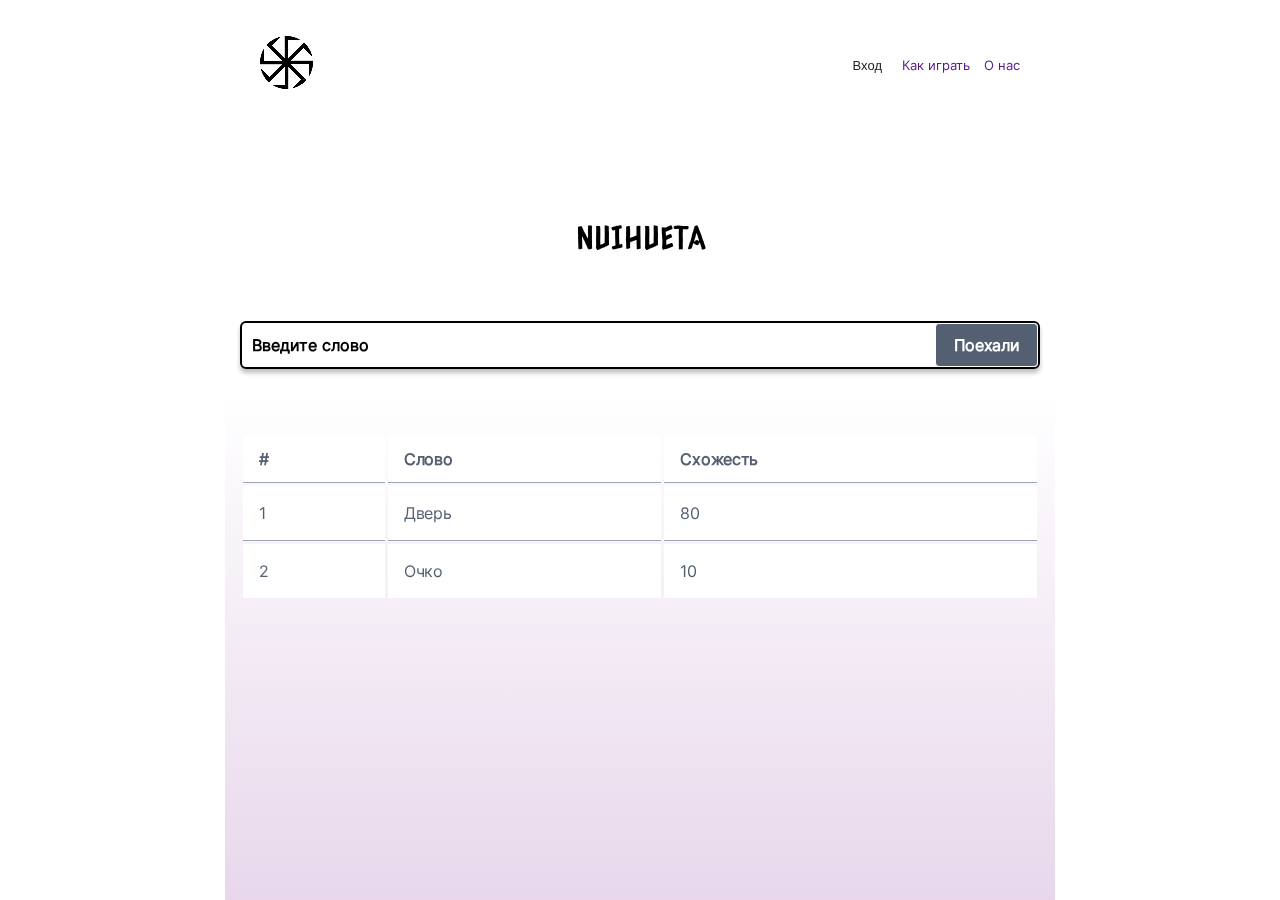
<file: res/web_content/index.html>
<!DOCTYPE html>
<html>

<head>
    <meta charset="utf-8">
    <meta name="viewport" content="width=device-width initial-scale=1.0">
    <title>Славянский гейминг</title>
    <link href="static/reset.css" rel="stylesheet" type="text/css">
    <link href="static/style.css" rel="stylesheet" type="text/css">
    <script src="https://ajax.googleapis.com/ajax/libs/jquery/3.7.1/jquery.min.js"></script>
    <script>
        var offsetX;
        var offsetY;
        onload = (event) => {
            var canvas = document.getElementById('myCanvas');
            var ctx = canvas.getContext('2d');
            var canvasOffset = $("#myCanvas").offset();
            offsetX = canvasOffset.left;
            offsetY = canvasOffset.top;
            var isDown = false;
            var cx = canvas.width / 2;
            var cy = canvas.height / 2;
            var w;
            var h;
            var r = 0;
            var dr = 0;
            var img = new Image();
            var dx;
            var dy;
            img.src = 'static/img/colovrat.png';
            img.onload = function () {
                w = img.width;
                h = img.height;
                draw()
            }

            function draw() {
                ctx.clearRect(0, 0, canvas.width, canvas.height);
                drawRotationHandle();
                drawRect();
            }

            function drawRect() {
                ctx.save();
                ctx.translate(cx, cy);
                ctx.rotate(r);
                ctx.drawImage(img, 0, 0, img.width, img.height, -w / 2, -h / 2, w, h);
                ctx.restore();
            }

            function drawRotationHandle() {
                ctx.save();
                ctx.translate(cx, cy);
                ctx.rotate(r);
                ctx.restore();
            }

            function handleMouseDown(e) {
                mouseX = parseInt(e.clientX - offsetX);
                mouseY = parseInt(e.clientY - offsetY);
                drawRotationHandle();
                isDown = true;
            }

            function rotationInertia() {
                if (isDown == false && Math.abs(dr) > 0.001) {
                    r += dr * 10;
                    dr -= (dr > 0 ? 0.001 : -0.001);
                    draw();
                    setTimeout(rotationInertia, 30);
                }
            }

            function handleMouseUp(e) {
                isDown = false;
                rotationInertia();
            }

            function handleMouseOut(e) {
                isDown = false;
                rotationInertia();
            }

            function handleMouseMove(e) {
                if (!isDown) { return; }
                mouseX = parseInt(e.clientX - offsetX);
                mouseY = parseInt(e.clientY - offsetY);
                dx = mouseX - cx;
                dy = mouseY - cy;
                newr = Math.atan2(dy, dx);
                dr = newr - r;
                r = newr;
                draw();
                setTimeout(() => {
                    if (isDown) {
                        dr = 0
                    }
                }, 100)
            }

            $("#myCanvas").mousedown(function (e) { handleMouseDown(e); });
            $("#myCanvas").mousemove(function (e) { handleMouseMove(e); });
            $("#myCanvas").mouseup(function (e) { handleMouseUp(e); });
            $("#myCanvas").mouseout(function (e) { handleMouseOut(e); });

            $('#authModal').on('mousedown', function (e) {
                if (e.target !== this)
                    return;
                mouseDown = true;
            });

            $('#authModal').on('mouseup', function (e) {
                if(e.target !== this){
                    mouseDown = false;
                    return;
                }
                if(mouseDown){
                    document.getElementById('authModal').style.display = 'none'
                }
                mouseDown = false;
            });


            $('#reg-form').hide();
            $('#reg-btn').on('click', function (e) {
                $('#auth-form').hide();
                $('#reg-form').show();
            });
            $('#auth-btn').on('click', function (e) {
                $('#reg-form').hide();
                $('#auth-form').show();
            });

            $('#reg-confirm-btn').on('click', function(e) {
                var serializedForm = $("#reg-form").serializeArray();
                var data = {};
                $.each(serializedForm, function() {
                    data[this.name] = this.value || '';
                });
                console.log(data);

                $.ajax({
                    type: "POST",
                    url: window.location.href + "auth/register",
                    data: JSON.stringify(data),
                    success: function(){},
                    dataType: "json",
                    contentType : "application/json"
                  });
            });
        };

        onresize = (event) => {
            var canvasOffset = $("#myCanvas").offset();
            offsetX = canvasOffset.left;
            offsetY = canvasOffset.top;
        }


    </script>
</head>

<body>
    <!-- The Modal -->
    <div id="authModal" class="modal">
        <!-- Modal content -->
        <div class="modal-content">
            <span class="close" onclick="document.getElementById('authModal').style.display = 'none'">&times;</span>
            <br>
            <div class="form_auth_block">
                <div class="form_auth_block_content">
                    <div class="toggles">
                        <input type="radio" class="toggle__input" name="auth__reg" id="auth-btn" checked>
                        <label for="auth-btn" class="toggle__label">Авторизация</label>
                        <input type="radio" class="toggle__input" name="auth__reg" id="reg-btn">
                        <label for="reg-btn" class="toggle__label">Регистрация</label>    
                    </div>

                    <!-- <p class="form_auth_block_head_text">Авторизация</p> -->
                    <form class="form_auth_style form_auth_reg" action="auth/database/login" method="post" id="auth-form">
                        <div class="form__container">
                            <div class="auth__input__rect">
                            <input type="email" class="input__field" name="username" placeholder="Введите имейл"
                                required>
                            </div>
                        </div>
                        <div class="form__container">
                            <div class="auth__input__rect">
                                <input type="password" class="input__field" name="password" placeholder="Введите пароль"
                                required>
                            </div>
                        </div>
                        <div class="form__container">
                            <button class="form_auth_button btn" type="submit" name="form_auth_submit">Войти</button>
                        </div>
                    </form>

                    <form class="form_reg_style form_auth_reg" id="reg-form">
                        <div class="form__container">
                            <div class="auth__input__rect">
                            <input type="email" class="input__field" name="email" placeholder="Введите имейл"
                                required>
                            </div>
                        </div>
                        <div class="form__container">
                            <div class="auth__input__rect">
                            <input type="text" class="input__field" name="username" placeholder="Введите имя пользователя"
                                required>
                            </div>
                        </div>
                        <div class="form__container">
                            <div class="auth__input__rect">
                                <input type="password" class="input__field" name="password" placeholder="Введите пароль"
                                required>
                            </div>
                        </div>
                        <div class="form__container">
                            <button class="form_auth_button btn" type="button" name="form_auth_submit" id="reg-confirm-btn">Регистрация</button>
                        </div>
                    </form>
                </div>
            </div>
        </div>
    </div>


    <div class="wrapper">
        <div class="content">
            <header class="header">
                <div class="header__colovrat">
                    <canvas id="myCanvas" width="53" height="53"></canvas>
                </div>
                <nav class="header__nav">
                    <ul class="header__list">
                        <li class="header__item">
                            <button class="header__link"
                                onclick="document.getElementById('authModal').style.display = 'block';">Вход</button>
                        </li>
                        <li class="header__item">
                            <a href="" class="header__link">Как играть</a>
                        </li>
                        <li class="header__item">
                            <a href="" class="header__link">О нас</a>
                        </li>
                    </ul>
                </nav>
            </header>
            <main class="main">
                <div class="naming__wrapper">
                    <a class="naming">NUIHUETA</a>
                </div>
                <div class="input__rect">
                    <label class="input">
                        <input class="input__field" type="text" placeholder=" " />
                        <span class="input__label">Введите слово</span>
                    </label>
                    <button class="btn">Поехали</button>
                </div>

                <table class="words__table">
                    <thead>
                        <tr>
                            <td>#</td>
                            <td>Слово</td>
                            <td>Схожесть</td>
                        </tr>
                    </thead>
                    <tbody>
                        <tr>
                            <td>1</td>
                            <td>Дверь</td>
                            <td>80</td>
                        </tr>
                        <tr>
                            <td>2</td>
                            <td>Очко</td>
                            <td>10</td>
                        </tr>
                    </tbody>
                </table>
            </main>
        </div>
    </div>
</body>

</html>
</file>
<file: res/web_content/static/style.css>
@font-face {
    font-family: 'Inter';
    font-style: normal;
    src: url('fonts/Inter-Regular.ttf');
}

@font-face {
    font-family: "CaesarDressing";
    src: url('fonts/CaesarDressing-Regular.ttf');
}

html {
    display: flex;
    justify-content: center;
}

body {
    font-family: 'Inter';
    font-style: normal;
    font-size: 16px;
    line-height: 1.2;
    font-weight: normal;
    color: black;
    width: 100vw;
}

.wrapper {
    display: flex;
    width: auto;
    justify-content: center;
    align-items: center;
    gap: 10px;
    height: 100vh;
    width: 100%;
}

.content {
    display: flex;
    padding: 0px 15px;
    flex-direction: column;
    align-items: center;
    gap: 0px;
    align-self: stretch;
    background: linear-gradient(180deg, rgba(252, 232, 255, 0.00) 43.75%, #E8D7EB 100%);
    width: min(800px, 100%);
}

.header {
    display: flex;
    height: 85px;
    padding: 32px 20px;
    justify-content: space-between;
    align-items: center;
    align-self: stretch;
    flex-wrap: wrap;
    margin-bottom: min(128px, 10vh);
}

.header__logo-png {
    width: 53px;
    height: 53px;
    background: url(img/colovrat.png);
}

.header__list {
    display: flex;
    flex-wrap: wrap;
}

.header__item {
    margin-right: 14px;
}

.header__item:last-child {
    margin-right: 0px;
}

.header__link {
    border: none;
    background: none;
    font-size: 13px;
    text-decoration: none;
}

.header__link:hover,
.header__link:focus,
.header__link:active {
    opacity: 75%;
}

/* header styles end  */

/* main styles start */

.main {
    align-items: center;
    width: 100%;
    height: 100%;
}

.naming__wrapper {
    display: flex;
    margin-bottom: 64px;
}

.naming {
    margin: auto;
    font-family: 'CaesarDressing';
    font-size: 32px;
    font-weight: 400;
}

.input__rect {
    display: flex;
    height: 44px;
    align-self: stretch;
    justify-content: space-between;
    box-shadow: 0px 4px 4px rgba(0, 0, 0, 0.25);
    border-radius: 6px;
    border: solid;
    border-width: 2px;
    padding-left: 10px;
    margin-bottom: 64px;
}

.input {
    position: relative;
    color: #000;
    font-family: Inter;
    font-size: 16px;
    font-style: normal;
    font-weight: 400;
    line-height: normal;
    width: 100%;
}

.input__label {
    position: absolute;
    top: 30%;
    background: pink;
    white-space: nowrap;
    transform: translate(0, 0);
    transform-origin: 0 0;
    background: var(--color-background);
    transition: transform 120ms ease-in;
    font-weight: bold;
    line-height: 1.2;
}

.input__field {
    height: 100%;
    width: 100%;
    box-sizing: border-box;
    display: flex;
    color: currentColor;
    background: transparent;
    border: 0;
}

.input__field:focus,
.input__field:not(:placeholder-shown) {
    &+.input__label {
        transform: translate(.25rem, -120%) scale(.8);
        color: var(--color-accent);
        background-color: white;
    }
}

.btn {
    display: flex;
    width: 103px;
    height: 100%;
    padding: 8px 13px;
    justify-content: center;
    align-items: center;
    gap: 10px;
    flex-shrink: 0;
    border-radius: 4px;
    border: 1px solid;
    background: var(--primary, #545F71);
    color: var(--white, #FFF);
    /* Body • Heavy */
    font-family: Inter;
    font-size: 16px;
    font-style: normal;
    font-weight: 600;
    line-height: 22px;
    /* 137.5% */
    letter-spacing: -0.32px;

    &:hover {
        opacity: 75%;
    }
}

.words__table {
    width: 100%;
    gap: 3px;
    border-collapse: separate;
    border-spacing: 3px;
}

.words__table td {
    border-bottom: 1px solid var(--secondary, #9BA5B7);
    color: var(--primary, #545F71);
    background: var(--white, #FFF);
    font-family: Inter;
    font-style: normal;
    font-size: 16px;
    letter-spacing: -0.32px;
}

.words__table>thead td {
    /* Body • Heavy */
    padding: 12px 16px;
    font-weight: 600;
    line-height: 22px;
    /* 137.5% */
}

.words__table>tbody td {
    padding: 16px;
    font-weight: 400;
    line-height: 22px;
    /* 137.5% */
}

.words__table>tbody>tr:last-child>td {
    border-bottom: 0px;
}

/* Auth Modal start */
.modal {
    display: none;
    /* Hidden by default */
    text-align: center;
    position: fixed;
    /* Stay in place */
    z-index: 1;
    /* Sit on top */
    left: 0;
    top: 0;
    width: 100%;
    /* Full width */
    height: 100%;
    /* Full height */
    overflow: auto;
    /* Enable scroll if needed */
    background-color: rgb(0, 0, 0);
    /* Fallback color */
    background-color: rgba(0, 0, 0, 0.4);
    /* Black w/ opacity */
}

/* Modal Content/Box */
.modal-content {
    display: inline-block;
    background-color: #fefefe;
    margin: 15%;
    /* 15% from the top and centered */
    padding: 20px;
    padding-top: 10px;
    border: 1px solid #888;
    /* width: calc(min(25vh)); */
    /* Could be more or less, depending on screen size */
}

/* The Close Button */
.close {
    color: #aaa;
    float: right;
    font-size: 28px;
    font-weight: bold;
}

.close:hover,
.close:focus {
    color: black;
    text-decoration: none;
    cursor: pointer;
}

.form_auth_block_head_text {
    margin-bottom: 10px;
}

.auth__input__rect {
    display: flex;
    height: 44px;
    align-self: stretch;
    justify-content: space-between;
    box-shadow: 0px 1px 1px rgba(0, 0, 0, 0.25);
    border-radius: 2px;
    border: solid;
    border-width: 1px;
    padding-left: 10px;
    margin-bottom: 20px;
}

.toggles {
    margin-bottom: 15px;
    display: flex;
}
.toggle__input {
    display: none;
    &:checked + .toggle__label {
        background-color: skyblue;
        color: whitesmoke;
    }
}

.toggle__label {
    border-radius: 5px;
    border: grey;
    border-style: solid;
    border-width: 1px;
    border-bottom-right-radius: 0;
    border-top-right-radius: 0;
    padding: 0;
    margin: 0;
    &:last-of-type {
        border-left: 0;
        border-bottom-left-radius: 0;
        border-top-left-radius: 0;
        border-bottom-right-radius: 5px;
        border-top-right-radius: 5px;
    
    }
}
/* Auth Modal end */
</file>
